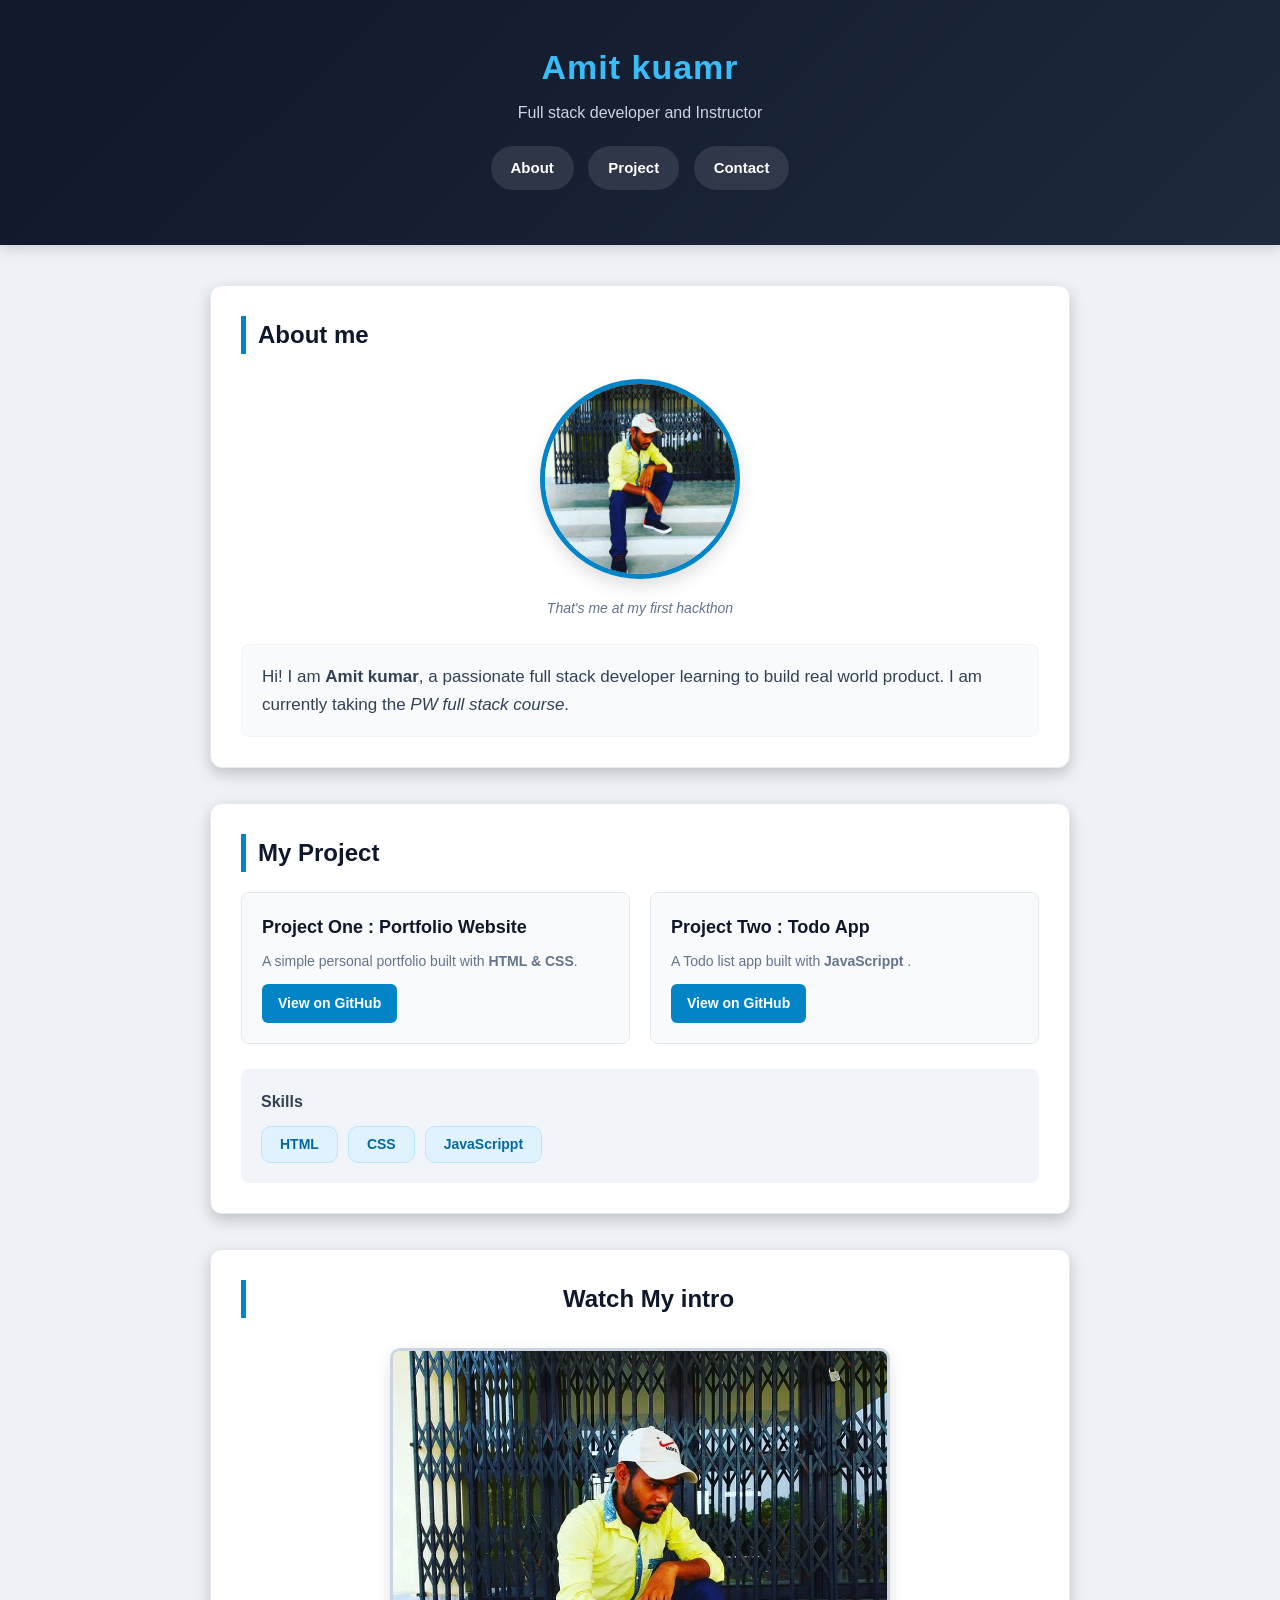
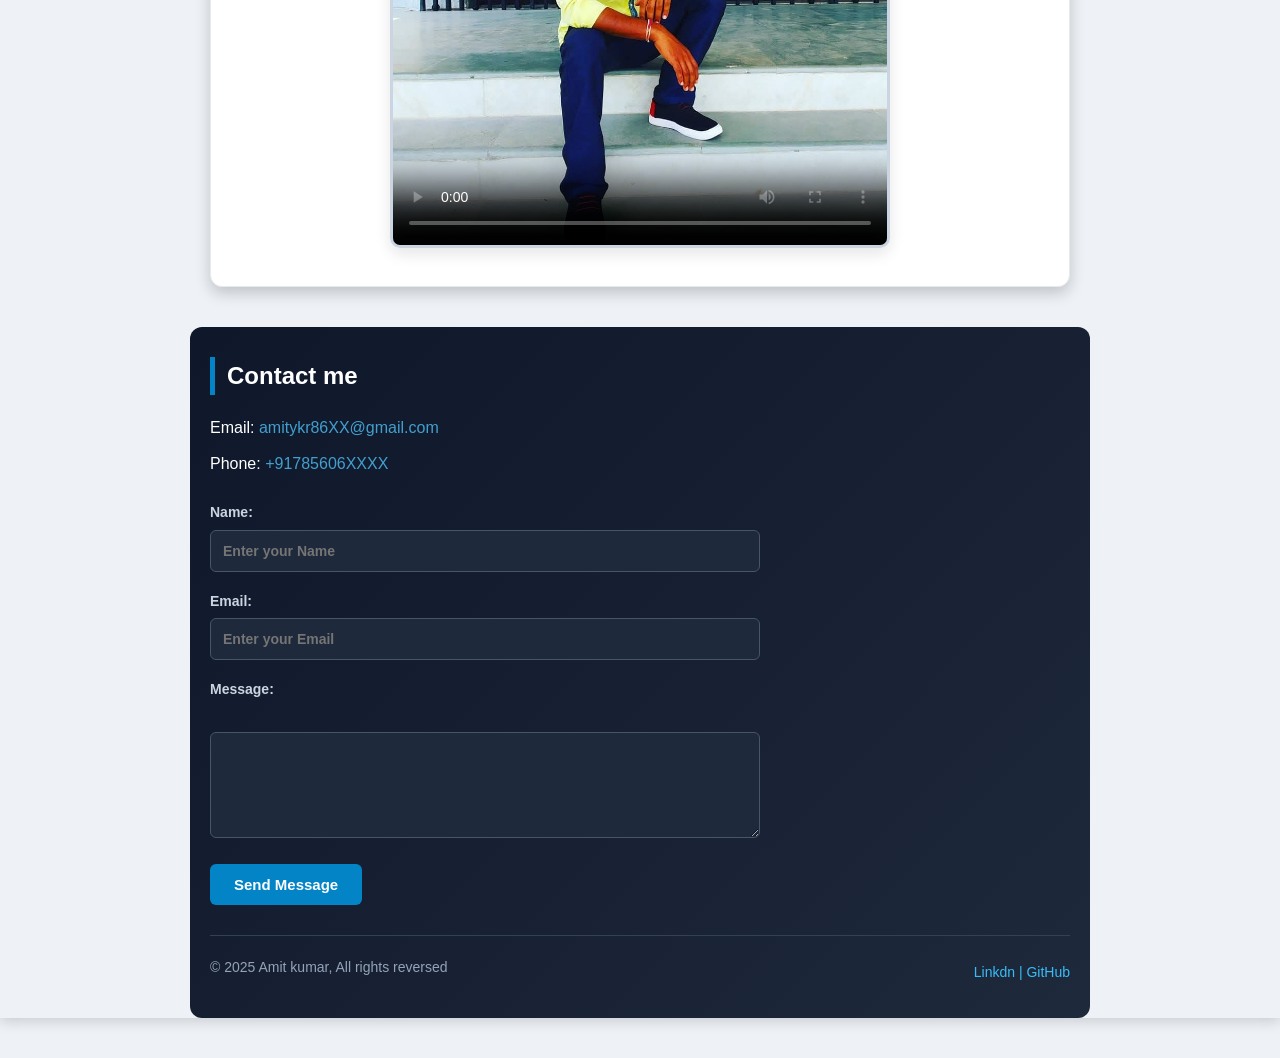
<file: portfolio.html>
<!DOCTYPE html>
<html lang="en">

<head>
    <meta charset="UTF-8">
    <meta name="viewport" content="width=device-width, initial-scale=1.0">
    <title>Amit kuamr | portfolio</title>
    <link rel="stylesheet" href="index.css">
</head>

<body>
    <header>
        <h1>Amit kuamr</h1>
        <p>Full stack developer and Instructor</p>
        <nav id="nav-bar">
            <a href="#About">About</a>
            <a href="#myProject">Project</a>
            <a href="#contact">Contact</a>
        </nav>
    </header>

    <main>
        <section id="About">
            <h2>About me</h2>
            <figure>
                <img src="hero.jpg" height="200px" width="200px" alt="Amit kumar">
                <figcaption>That's me at my first hackthon</figcaption>
            </figure>
            <p>Hi! I am <strong>Amit kumar</strong>, a passionate full stack developer learning to build real world
                product. I am currently taking the <em> PW full stack course</em>.</p>
        </section>
        <section id="myProject">
            <h2>My Project</h2>
            <div class="container">
                <article>
                    <h3>Project One : Portfolio Website</h3>
                    <p>A simple personal portfolio built with <strong>HTML & CSS</strong>.</p>
                    <a href="">View on GitHub</a>
                </article>
                <article>
                    <h3>Project Two : Todo App </h3>
                    <p>A Todo list app built with <strong>JavaScrippt</strong> .</p>
                    <a href="">View on GitHub</a>
                </article>
            </div>

            <div class="Skills">
                <h3>Skills</h3>
                <ul type="disk">
                    <li>HTML </li>
                    <li>CSS </li>
                    <li>JavaScrippt</li>
                </ul>
            </div>
        </section>
        <section id="intro">
            <h2>Watch My intro</h2>
            <video src="video.mp4" height="300px" width="500px" controls poster="hero.jpg"></video>
        </section>
    </main>

    <footer id="contact">
        <h2>Contact me</h2>
        <p>Email: <a href="mailto:amitykr86098@gmail.com">amitykr86XX@gmail.com</a></p>
        <p>Phone: <a href="tel:+917856062830">+91785606XXXX</a></p>

        <form action="" class="form">
            <label for="name">Name:</label>
            <input type="text " id="name" placeholder="Enter your Name">


            <label for="email">Email:</label>
            <input type="email " id="email" placeholder="Enter your Email">


            <label for="message">Message:</label>
            <br>
            <textarea name="message" id="message" rows="5" cols="30"></textarea>

            <button type="submit">Send Message</button>
        </form>

        <div class="footer-bottom">

            <p> &copy; 2025 Amit kumar, All rights reversed</p>
            <div>
                <a href="">Linkdn | GitHub</a>
            </div>
        </div>
    </footer>
</body>

</html>
</file>
<file: index.css>
* {
    margin: 0;
    padding: 0;
    box-sizing: border-box;
}

body {
    font-family: 'Poppins', Arial, sans-serif;
    background-color: #eef2f6;
    color: #334155;
    line-height: 1.6;
    box-shadow: 0 4px 12px rgba(0, 0, 0, 0.15);
}

header {
    background: linear-gradient(135deg, #0f172a, #1e293b);
    color: #ffffff;
    text-align: center;
    padding: 40px 20px;
    box-shadow: 0 4px 12px rgba(0, 0, 0, 0.15);
}

header h1 {
    text-align: center;
    margin-bottom: 6px;
    color: #38bdf8;
    font-size: 34px;
    letter-spacing: 1px;
    font-weight: 900;
}

header p {
    font-size: 16px;
    color: #cbd5e1;
    margin-bottom: 20px;
}

#nav-bar {

    margin: 15px;
}

#nav-bar a {
    /* width: 100%; */
    color: #ffffff;
    text-decoration: none;
    display: inline-block;
    margin: 0 5px;
    font-size: 15px;
    font-weight: 600;
    padding: 10px 20px;
    border-radius: 25px;
    background-color: rgba(255, 255, 255, 0.1);
}

#nav-bar a:hover {
    background-color: rgb(15, 133, 224);
    box-shadow: 2px 2px 5px rgba(0, 0, 0, 0.1);
}

main {
    max-width: 900px;
    margin: 40px auto;
    padding: 0 20px;
}

section {
    background-color: #ffffff;
    margin-bottom: 35px;
    padding: 30px;
    border-radius: 12px;
    box-shadow: 0 6px 15px rgba(0, 0, 0, 0.2);
    border: 1px solid #e6eaef;
}

h2 {
    color: #0f172a;
    font-size: 24px;
    border-left: 5px solid #0284c7;
    padding-left: 12px;
    margin-bottom: 20px;
    font-weight: 900;
}

#About figure {
    text-align: center;
    margin: 25px 0;
}

#About figure img {
    border-radius: 50%;
    border: 5px solid #0284c7;
    box-shadow: 0 8px 16px rgba(0, 0, 0, 0.12);
}

#About figure img:hover {
    transform: scale(1.05);
    box-shadow: 0 8px 16px rgba(0, 0, 0, 0.12);
}

#About figure figcaption {
    margin-top: 10px;
    font-style: italic;
    color: #64748b;
    font-size: 14px;
}

#About p {
    font-size: 17px;
    background-color: #f8fafc;
    padding: 18px 20px;
    border-radius: 8px;
    border: 1px solid #f1f5f9;
}

.container {
    display: flex;
    gap: 20px;
    flex-wrap: wrap;
    margin-bottom: 25px;
}

article {
    flex: 1;
    min-width: 260px;
    background-color: #f8fafc;
    border: 1px solid #e2e8f0;
    padding: 20px;
    border-radius: 8px;
}

article:hover {
    transform: scale(1.05);
}

article h3 {
    color: #0f172a;
    font-size: 18px;
    margin-bottom: 8px;
}

article p {
    color: #64748b;
    font-size: 14px;
    margin-bottom: 12px;
}

article a {
    display: inline-block;
    text-decoration: none;
    /* border: 1px solid black; */
    border-radius: 6px;
    padding: 8px 16px;
    background-color: #0284c7;
    color: #ffffff;
    font-size: 14px;
    font-weight: 600;

}

article a:hover {
    background-color: #2b6a89;
}

.Skills {
    background-color: #f1f5f9;
    padding: 20px;
    border-radius: 8px;

}

.Skills h3 {
    font-size: 16px;
    color: #334155;
    margin-bottom: 12px;
}

ul {
    list-style-type: none;
    display: flex;
    gap: 10px;
    flex-wrap: wrap;
}

ul li {
    padding: 6px 18px;
    font-size: 14px;
    color: #0369a1;
    border: 1px solid #bae6fd;
    border-radius: 10px;
    background-color: #e0f2fe;
    font-weight: 600;
}

#intro {
    text-align: center;
}

#intro video {
    max-width: 100%;
    height: auto;
    border-radius: 10px;
    border: 3px solid #cbd5e1;
    margin-top: 10px;
    box-shadow: 0 6px 15px rgba(0, 0, 0, 0.1);
}

footer {
    background: linear-gradient(135deg, #0f172a, #1e293b);
    color: #ffffff;
    padding: 30px 20px;
    border-radius: 12px;
    /* margin-bottom: 40px; */
    
    /* margin: 190px 190px; */


    max-width: 900px;
    margin: 40px auto;
    /* padding: 0 20px; */
}

#contact h2 {
    color: #ffffff;
    font-size: 24px;
    padding-left: 12px;
}

#contact p {
    margin-bottom: 10px;
}

#contact p a {
    text-decoration: none;
    color: #429fce;
}

form {
    /* margin: 10px 10px; */
    margin: 25px 0;
    /* border-bottom: 1px solid rgb(68, 72, 100); */
    max-width: 550px;
}

form label{
    display: block;
    margin-bottom: 6px;
    font-weight: 600;
    font-size: 14px;
    color: #cbd5e1;
}

.form input ,textarea{
    width: 100%;
    font-weight: 600;
    margin-bottom: 18px;
    /* display: block; */
    border: 1px solid #475569;
    border-radius: 6px;
    padding: 12px;
    background-color:#1e293b;
    font-size: 14px;
    font-family: inherit;
    /* gap: 10px; */
}

.form button{
    background-color: #0284c7;
    color: #ffffff;
    border: none;
    padding: 12px 24px;
    font-size: 15px;
    font-weight: 600;
    border-radius: 6px;
    cursor: pointer;
}

.footer-bottom{
    display: flex;
    justify-content: space-between;
    align-items: center;
    flex-wrap: wrap;
    margin-top: 30px;
    padding-top: 20px;
    border-top: 1px solid #334155;
    font-size: 14px;
    color: #94a3b8;
}

footer a{
    color: #38bdf8;
    text-decoration: none;
}
</file>
